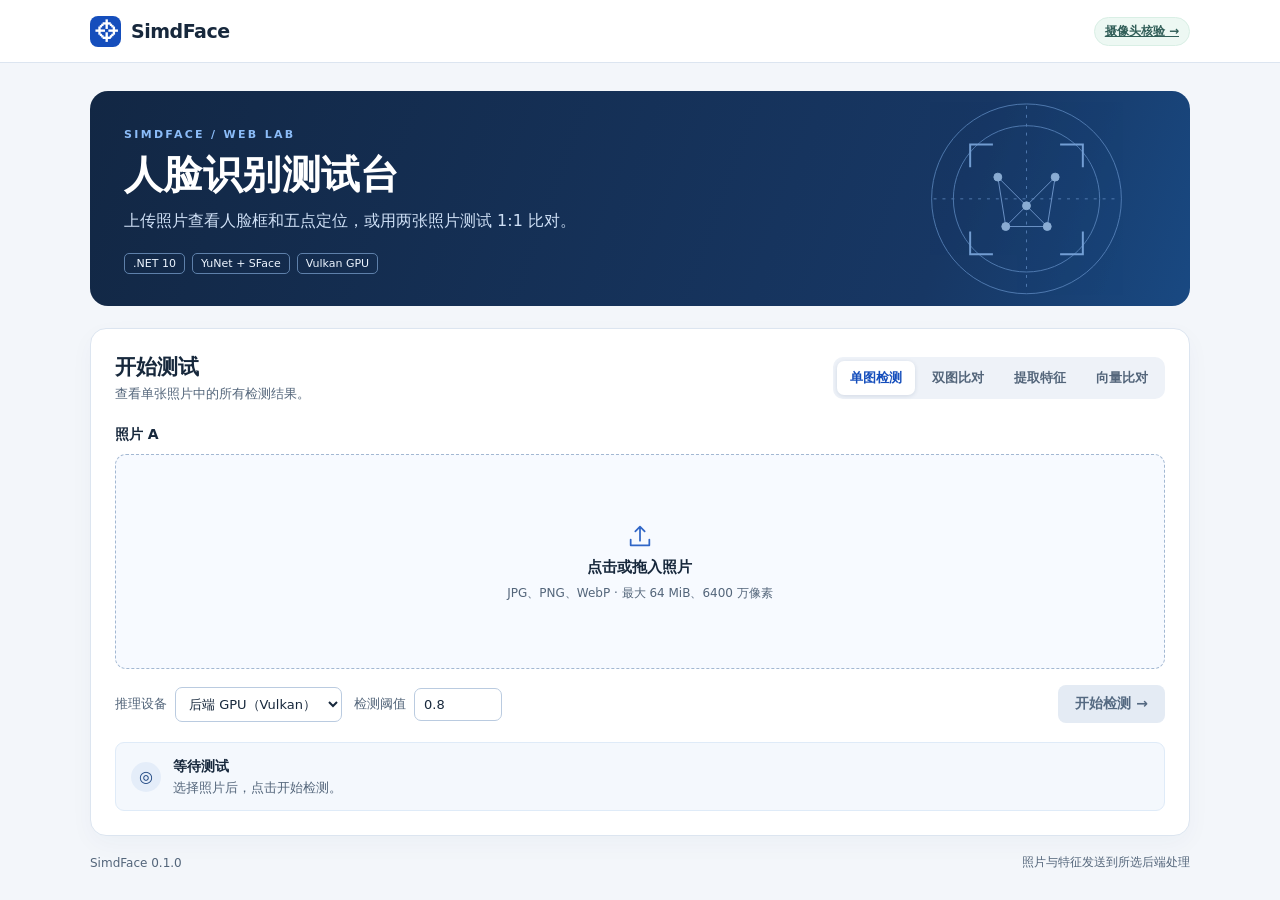
<file: src/SimdFace.Web/wwwroot/index.html>
<!doctype html>
<html lang="zh-CN">
<head>
  <meta charset="utf-8">
  <meta name="viewport" content="width=device-width, initial-scale=1">
  <meta name="description" content="SimdFace 本地人脸检测和比对测试台">
  <title>SimdFace · 人脸识别测试台</title>
  <link rel="stylesheet" href="app.css">
  <script type="module" src="app.js"></script>
</head>
<body>
  <header class="topbar">
    <div class="shell topbar-inner">
      <div class="brand"><span class="brand-icon" aria-hidden="true">⌖</span>SimdFace</div>
      <a id="camera-link" class="local" href="verify.html" hidden>摄像头核验 →</a>
    </div>
  </header>
  <main class="shell">
    <section class="hero" aria-labelledby="page-title">
      <div class="hero-copy">
        <span class="eyebrow">SIMDFACE / WEB LAB</span>
        <h1 id="page-title">人脸识别测试台</h1>
        <p>上传照片查看人脸框和五点定位，或用两张照片测试 1:1 比对。</p>
        <div class="stack"><span>.NET 10</span><span>YuNet + SFace</span><span id="engine-label">CPU SIMD</span></div>
      </div>
      <svg class="hero-art" viewBox="0 0 260 200" fill="none" aria-hidden="true">
        <circle cx="130" cy="100" r="96"/><circle cx="130" cy="100" r="74"/>
        <path d="M36 100h188M130 6v188" stroke-dasharray="3 6"/>
        <path class="art-frame" d="M73 68V45h23m68 0h23v23m0 65v23h-23m-68 0H73v-23"/>
        <path class="art-lines" d="m101 78 29 29 29-29m-58 0 8 50h42l8-50m-50 50 21-21 21 21"/>
        <circle class="art-point" cx="101" cy="78" r="4"/><circle class="art-point" cx="159" cy="78" r="4"/>
        <circle class="art-point" cx="130" cy="107" r="4"/><circle class="art-point" cx="109" cy="128" r="4"/>
        <circle class="art-point" cx="151" cy="128" r="4"/>
      </svg>
    </section>

    <section class="workbench" aria-labelledby="workbench-title">
      <div class="workbench-header">
        <div><h2 id="workbench-title">开始测试</h2><p id="mode-description">查看单张照片中的所有检测结果。</p><p id="wasm-status" role="status" hidden></p></div>
        <div class="switcher" role="group" aria-label="测试模式">
          <button type="button" data-mode="detect" aria-pressed="true">单图检测</button>
          <button type="button" data-mode="compare" aria-pressed="false">双图比对</button>
          <button type="button" data-mode="extract" data-local-only aria-pressed="false" hidden>提取特征</button>
          <button type="button" data-mode="vectors" data-local-only aria-pressed="false" hidden>向量比对</button>
        </div>
      </div>
      <form id="tester">
        <div id="uploads" class="uploads"></div>
        <div id="feature-files" class="uploads compare" hidden>
          <label class="feature-file">特征 A<input id="feature-a" type="file" accept=".json,application/json"></label>
          <label class="feature-file">特征 B<input id="feature-b" type="file" accept=".json,application/json"></label>
        </div>
        <div class="controls">
          <label id="backend-control">推理设备 <select id="backend"><option value="wasm" disabled hidden>浏览器 WASM</option><option value="cpu">后端 CPU</option><option value="vulkan">后端 GPU（Vulkan）</option></select></label>
          <label id="score-control">检测阈值 <input id="score" type="number" min="0.001" max="1" step="any" value="0.8" required></label>
          <label id="threshold-control" hidden>同人阈值 <input id="threshold" type="number" min="-1" max="1" step="any" placeholder="0.68（默认）" disabled></label>
          <button id="run" class="primary" type="submit" disabled>开始检测 <span aria-hidden="true">→</span></button>
        </div>
      </form>
      <div id="results" class="results" aria-live="polite" aria-atomic="true">
        <div id="result-mark" class="result-mark" aria-hidden="true">◎</div>
        <div><strong id="result-title">等待测试</strong><p id="result-detail">选择照片后，点击开始检测。</p></div>
      </div>
      <div id="feature-export" class="feature-export" hidden>
        <label for="feature-json">128 维 SFace 特征</label>
        <textarea id="feature-json" rows="6" readonly spellcheck="false"></textarea>
        <button id="download-feature" class="primary" type="button">下载特征 JSON</button>
      </div>
    </section>
    <footer><span>SimdFace 0.1.0</span><span id="processing-note">照片仅在本机处理 · 不写入磁盘</span></footer>
  </main>
  <template id="upload-template">
    <section class="upload">
      <div class="upload-heading"><h3></h3><span class="image-info"></span></div>
      <label class="dropzone">
        <input type="file" class="file-picker" accept="image/jpeg,image/png,image/webp">
        <span class="empty-upload">
          <svg viewBox="0 0 24 24" width="28" height="28" fill="none" stroke="currentColor" stroke-width="1.5" aria-hidden="true"><path d="M12 16V4m-4 4 4-4 4 4M4 15v5h16v-5" stroke-linecap="round" stroke-linejoin="round"/></svg>
          <strong>点击或拖入照片</strong><small>JPG、PNG、WebP · 最大 64 MiB、6400 万像素</small>
        </span>
        <span class="preview" hidden><canvas></canvas><svg class="overlay" aria-hidden="true"></svg></span>
      </label>
      <p class="upload-error" role="alert" hidden></p>
    </section>
  </template>
</body>
</html>
</file>
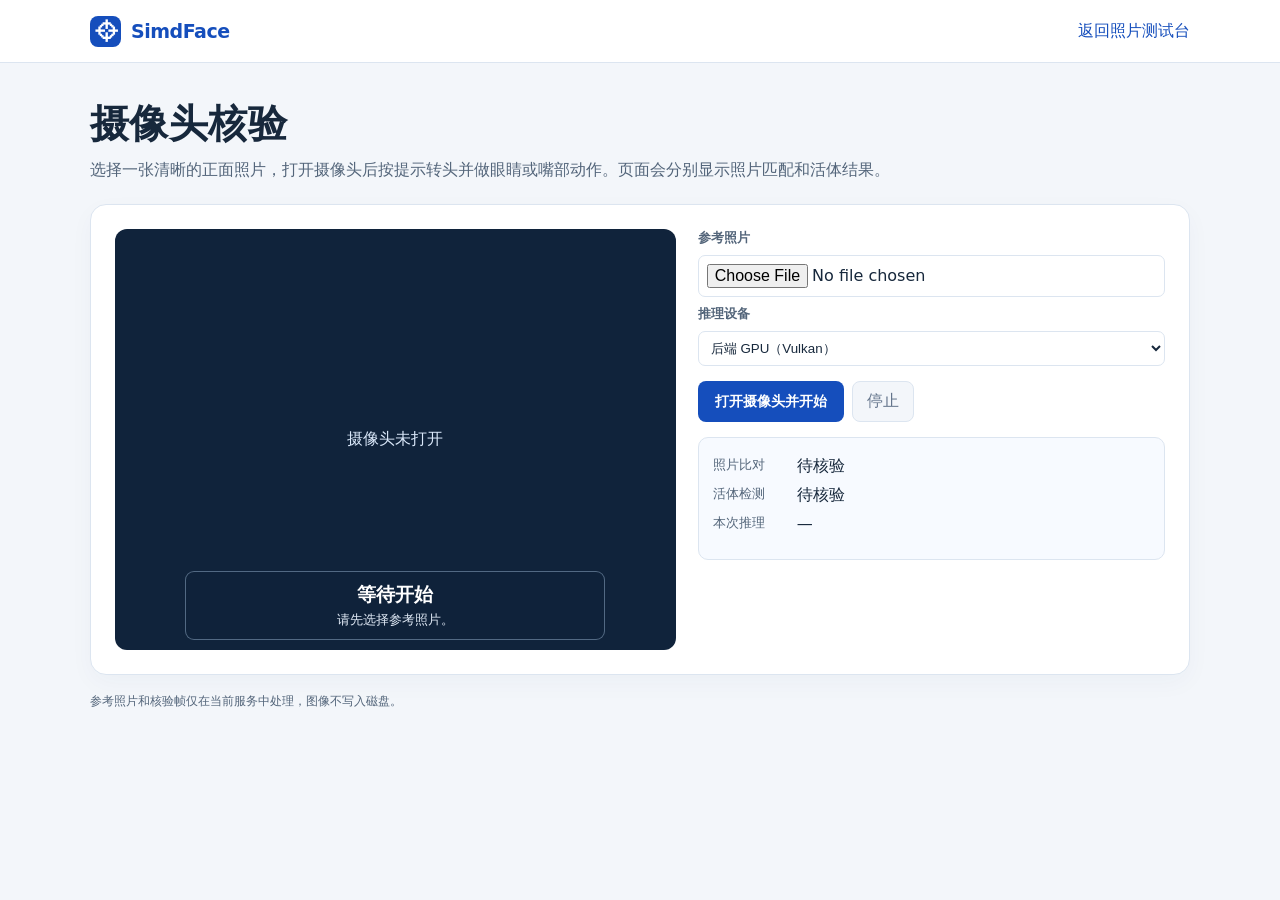
<file: src/SimdFace.Web/wwwroot/verify.html>
<!doctype html>
<html lang="zh-CN">
<head>
  <meta charset="utf-8">
  <meta name="viewport" content="width=device-width, initial-scale=1">
  <title>SimdFace · 摄像头核验</title>
  <link rel="stylesheet" href="app.css">
  <link rel="stylesheet" href="verify.css?v=2">
  <script type="module" src="verify.js?v=4"></script>
</head>
<body>
  <header class="topbar">
    <div class="shell topbar-inner">
      <a href="/" class="brand"><span class="brand-icon" aria-hidden="true">⌖</span>SimdFace</a>
      <a href="/">返回照片测试台</a>
    </div>
  </header>
  <main class="shell camera-shell">
    <h1>摄像头核验</h1>
    <p>选择一张清晰的正面照片，打开摄像头后按提示转头并做眼睛或嘴部动作。页面会分别显示照片匹配和活体结果。</p>
    <section class="workbench camera-grid" aria-label="核验测试">
      <div class="camera-view" id="camera-view" data-state="idle">
        <video id="camera" autoplay playsinline muted></video>
        <canvas id="face-box" aria-hidden="true"></canvas>
        <div id="camera-placeholder">摄像头未打开</div>
        <div class="camera-prompt">
          <div role="status" aria-atomic="true">
            <h2 id="camera-status">等待开始</h2>
            <p id="camera-instruction">请先选择参考照片。</p>
          </div>
          <progress id="camera-progress" max="4" value="0" aria-label="核验进度" hidden></progress>
        </div>
      </div>
      <div class="camera-controls">
        <form id="camera-form">
          <label for="reference">参考照片</label>
          <input id="reference" type="file" accept="image/jpeg,image/png,image/webp" required>
          <label for="camera-backend">推理设备</label>
          <select id="camera-backend">
            <option value="vulkan">后端 GPU（Vulkan）</option>
            <option value="cpu">后端 CPU</option>
          </select>
          <div class="camera-actions">
            <button id="camera-start" class="primary" type="submit">打开摄像头并开始</button>
            <button id="camera-stop" type="button" disabled>停止</button>
          </div>
        </form>
        <section id="camera-result" class="camera-result" data-state="idle" aria-label="核验结果">
          <dl>
            <div><dt>照片比对</dt><dd id="identity-result">待核验</dd></div>
            <div><dt>活体检测</dt><dd id="liveness-result">待核验</dd></div>
            <div><dt>本次推理</dt><dd id="device-result">—</dd></div>
          </dl>
          <p id="timing" class="camera-timing"></p>
        </section>
      </div>
    </section>
    <details class="workbench camera-mesh" id="mesh-panel" hidden>
      <summary>查看 468 点 3D 人脸</summary>
      <div class="mesh-view">
        <canvas id="mesh" width="384" height="290" aria-label="估计的三维人脸关键点"></canvas>
        <div>
          <label for="mesh-angle">旋转视角</label>
          <input id="mesh-angle" type="range" min="-75" max="75" value="0">
          <p>基于彩色视频估计，相对深度。</p>
        </div>
      </div>
    </details>
    <footer><span>参考照片和核验帧仅在当前服务中处理，图像不写入磁盘。</span></footer>
  </main>
</body>
</html>
</file>
<file: src/SimdFace.Web/wwwroot/app.css>
:root {
  color-scheme: light;
  font-family: system-ui, "Microsoft YaHei", sans-serif;
  color: #17283c;
  background: #f3f6fa;
  --muted: #53657a;
  --border: #dce5f0;
  --blue: #154ebc;
}
*, *::before, *::after { box-sizing: border-box; }
[hidden] { display: none !important; }
body { margin: 0; }
button, input { font: inherit; }
button { cursor: pointer; }
button:disabled { cursor: default; }
button:focus-visible, input:focus-visible, .dropzone:focus-within { outline: 3px solid #326adb; outline-offset: 3px; }
.shell { width: min(1100px, calc(100% - 48px)); margin-inline: auto; }
.topbar { background: #fff; border-bottom: 1px solid var(--border); }
.topbar-inner { height: 62px; display: flex; align-items: center; justify-content: space-between; }
.brand { display: flex; align-items: center; gap: 10px; font-size: 19px; font-weight: 750; letter-spacing: -.025em; }
.brand-icon { display: grid; place-items: center; width: 31px; height: 31px; border-radius: 8px; color: white; background: var(--blue); font-size: 23px; line-height: 1; }
.local { display: flex; align-items: center; gap: 7px; color: #315e58; background: #edf8f3; border: 1px solid #d9efe5; padding: 5px 10px; border-radius: 999px; font-size: 12px; font-weight: 650; }
.local i { width: 7px; height: 7px; border-radius: 50%; background: #23885d; }
.hero { position: relative; isolation: isolate; overflow: hidden; margin-top: 28px; min-height: 215px; padding: 30px 34px; display: flex; align-items: center; border-radius: 18px; background: linear-gradient(110deg, #122744, #173764 77%, #194982); color: white; }
.hero-copy { position: relative; z-index: 1; }
.eyebrow { color: #8bbcf8; font-size: 11px; letter-spacing: .21em; font-weight: 750; }
h1 { margin: 8px 0 7px; font-size: clamp(27px, 4vw, 39px); line-height: 1.3; letter-spacing: .01em; }
.hero p { margin: 0; color: #d0e1f7; line-height: 1.6; }
.stack { margin-top: 20px; display: flex; flex-wrap: wrap; gap: 7px; }
.stack span { border: 1px solid #5e80aa; border-radius: 5px; color: #edf5ff; padding: 3px 8px; font-size: 11px; }
.hero-art { position: absolute; z-index: -1; width: 257px; right: 35px; top: 9px; stroke: #6793cb; stroke-width: 1; opacity: .7; }
.hero-art .art-frame { stroke: #9ac8ff; stroke-width: 2; }
.hero-art .art-lines { stroke: #8eb6eb; }
.hero-art .art-point { fill: #bbdcff; stroke: #bbdcff; }
.workbench { margin-top: 22px; padding: 24px; background: #fff; border: 1px solid var(--border); border-radius: 16px; box-shadow: 0 8px 24px #1b396609; }
.workbench-header, .upload-heading, .controls, footer { display: flex; align-items: center; justify-content: space-between; gap: 12px; }
h2, h3, p { margin: 0; }
h2 { font-size: 21px; }
.workbench-header p { margin-top: 4px; color: var(--muted); font-size: 13px; }
.switcher { display: flex; flex-shrink: 0; gap: 4px; padding: 4px; border-radius: 10px; background: #eef2f8; }
.switcher button { padding: 8px 13px; color: var(--muted); background: transparent; border: 0; border-radius: 7px; font-size: 13px; font-weight: 650; }
.switcher [aria-pressed="true"] { color: var(--blue); background: white; box-shadow: 0 1px 4px #13335d20; }
.uploads { display: grid; grid-template-columns: minmax(0, 1fr); gap: 16px; margin-top: 21px; }
.uploads.compare { grid-template-columns: repeat(2, minmax(0, 1fr)); }
.upload-heading { min-height: 22px; margin-bottom: 8px; }
h3 { flex-shrink: 0; font-size: 14px; }
.image-info { overflow: hidden; text-overflow: ellipsis; white-space: nowrap; color: var(--muted); font-size: 12px; }
.dropzone { display: grid; place-items: center; position: relative; min-height: 215px; border: 1px dashed #a3b8d2; border-radius: 11px; background: #f7faff; text-align: center; }
.dropzone:focus-within, .dropzone:hover, .dropzone.dragging { border-color: #326adb; background: #edf4ff; }
.dropzone.has-image { background: #eff4fa; }
.file-picker { position: absolute; z-index: 2; inset: 0; width: 100%; height: 100%; opacity: 0; cursor: pointer; }
.empty-upload { display: grid; justify-items: center; gap: 8px; padding: 22px; }
.empty-upload svg { color: #3066c7; }
.empty-upload strong { font-size: 15px; }
.empty-upload small { font-size: 12px; color: var(--muted); }
.preview { position: relative; display: block; max-width: 100%; }
.preview canvas { display: block; width: auto; height: auto; max-width: 100%; max-height: 330px; border-radius: 6px; }
.overlay { position: absolute; inset: 0; width: 100%; height: 100%; overflow: hidden; pointer-events: none; }
.face-box { fill: none; stroke: #5affad; stroke-width: 2.5; vector-effect: non-scaling-stroke; }
.face-point { fill: #ffe278; stroke: #422801; stroke-width: 1; vector-effect: non-scaling-stroke; }
.upload-error { margin-top: 6px; font-size: 13px; color: #9d2634; }
.controls { margin-top: 16px; justify-content: flex-start; flex-wrap: wrap; }
.controls label { display: flex; align-items: center; gap: 8px; font-size: 13px; color: var(--muted); }
.controls input, .controls select { width: 88px; color: #17283c; border: 1px solid #bacbe0; background: #fff; padding: 8px 9px; border-radius: 7px; font: inherit; }
#threshold { width: 116px; }
#backend { width: auto; min-width: 146px; }
.primary { margin-left: auto; color: white; background: var(--blue); padding: 9px 16px; border: 1px solid transparent; border-radius: 8px; font-size: 14px; font-weight: 650; }
.primary:hover:enabled { background: #123e91; }
.primary:disabled { background: #e4ebf4; color: #546981; }
.primary span { margin-left: 6px; }
.results { display: flex; gap: 12px; align-items: center; margin-top: 19px; padding: 13px 15px; min-height: 65px; border: 1px solid #dfebf8; background: #f4f8fd; border-radius: 9px; }
.results[data-state="success"] { border-color: #cceadd; background: #f1faf5; }
.results[data-state="different"] { border-color: #d9e4f1; background: #f5f8fc; }
.results[data-state="uncertain"] { border-color: #ebd9ad; background: #fff9eb; }
.results[data-state="error"] { border-color: #f1d8dc; background: #fff5f6; }
.result-mark { display: grid; flex: 0 0 30px; height: 30px; place-items: center; border-radius: 50%; color: #244b85; background: #e4edf9; font-weight: 750; }
.results[data-state="success"] .result-mark { color: #14643e; background: #ddefe6; }
.results[data-state="uncertain"] .result-mark { color: #795313; background: #f7eacb; }
.results[data-state="error"] .result-mark { color: #922937; background: #f8e2e5; }
.results strong { font-size: 14px; }
.results[data-state="success"] strong, .results[data-state="different"] strong, .results[data-state="uncertain"] strong { font-size: 17px; }
.results p { margin-top: 3px; font-size: 13px; color: var(--muted); }
footer { padding: 18px 0 22px; color: var(--muted); font-size: 12px; }
@media (max-width: 650px) {
  .shell { width: calc(100% - 28px); }
  .hero { margin-top: 16px; padding: 24px 19px; }
  .hero-art { width: 200px; right: -60px; opacity: .2; }
  .workbench { margin-top: 14px; padding: 16px; }
  .workbench-header { align-items: flex-start; flex-direction: column; }
  .uploads.compare { grid-template-columns: 1fr; }
  .dropzone { min-height: 170px; }
  .preview canvas { max-height: 260px; }
}

.feature-file, .feature-export { padding: 13px 15px; border: 1px solid var(--border); border-radius: 9px; }
.feature-file { display: grid; gap: 8px; font-size: 13px; font-weight: 650; }
.feature-file input { min-width: 0; width: 100%; font: inherit; }
.feature-export { display: grid; gap: 8px; margin-top: 14px; }
.feature-export textarea { width: 100%; padding: 9px; border: 1px solid var(--border); border-radius: 7px; resize: vertical; }
.switcher { flex-wrap: wrap; }
</file>
<file: src/SimdFace.Web/wwwroot/verify.css>
.topbar a { color: var(--blue); text-decoration: none; }
.camera-shell { padding-top: 28px; }
.camera-shell > p { color: var(--muted); line-height: 1.6; }
.camera-grid { display: grid; grid-template-columns: minmax(0, 1.2fr) minmax(0, 1fr); gap: 22px; }
.camera-view { align-self: start; position: relative; overflow: hidden; aspect-ratio: 4 / 3; border-radius: 12px; background: #10233b; }
.camera-view video, .camera-view canvas { position: absolute; inset: 0; width: 100%; height: 100%; transform: scaleX(-1); }
.camera-view canvas { pointer-events: none; }
#camera-placeholder { position: absolute; inset: 0; display: grid; place-items: center; color: #dae8fa; }
.camera-prompt {
  position: absolute;
  inset: auto 10px 10px;
  max-width: 420px;
  margin-inline: auto;
  padding: 10px 14px;
  border: 1px solid #b1cee86b;
  border-radius: 9px;
  background: #10233be8;
  color: #fff;
  text-align: center;
  pointer-events: none;
}
.camera-view[data-state="passed"] .camera-prompt { background: #124936ed; }
.camera-view[data-state="failed"] .camera-prompt { background: #642433ed; }
#camera-status { font-size: clamp(15px, 3.6vw, 19px); line-height: 1.35; }
#camera-instruction { margin-top: 3px; font-size: 13px; line-height: 1.4; color: #e1eaf6; }
#camera-progress { display: block; width: 100%; height: 6px; margin-top: 7px; accent-color: #8bd6ff; }
#camera-form { display: grid; gap: 8px; }
#camera-form label { color: var(--muted); font-size: 13px; font-weight: 650; }
#camera-form input, #camera-form select { width: 100%; padding: 8px; border: 1px solid var(--border); border-radius: 7px; background: #fff; color: inherit; }
.camera-actions { display: flex; flex-wrap: wrap; gap: 8px; margin-top: 7px; }
.camera-actions button { margin: 0; }
#camera-stop { padding: 9px 14px; border: 1px solid var(--border); border-radius: 8px; background: #f3f6fa; }
#camera-stop:disabled { color: #63748b; }
.camera-result { margin-top: 15px; padding: 14px; border: 1px solid var(--border); border-radius: 10px; background: #f7faff; }
.camera-result[data-state="passed"] { background: #edf8f3; border-color: #a1d3b7; }
.camera-result[data-state="failed"] { background: #fff4f3; border-color: #e6b2ab; }
.camera-result dl { margin: 0; }
.camera-result dl div { display: grid; grid-template-columns: 74px minmax(0, 1fr); gap: 10px; padding: 4px 0; }
.camera-result dt, .camera-timing { color: var(--muted); font-size: 13px; }
.camera-result dd { margin: 0; overflow-wrap: anywhere; }
.camera-timing { margin-top: 8px; }
.camera-mesh summary { cursor: pointer; font-weight: 650; }
.mesh-view { display: flex; flex-wrap: wrap; align-items: center; gap: 16px; margin-top: 14px; }
.mesh-view canvas { max-width: 100%; height: auto; border-radius: 8px; background: #10233b; }
.mesh-view label, .mesh-view input { display: block; margin-bottom: 7px; }
.mesh-view p { font-size: 13px; color: var(--muted); }
@media (max-width: 680px) {
  .camera-shell { width: calc(100% - 24px); }
  .camera-grid { grid-template-columns: minmax(0, 1fr); gap: 14px; padding: 14px; }
  .camera-view { max-width: 100%; max-height: 60vh; scroll-margin: 10px; }
}
</file>
